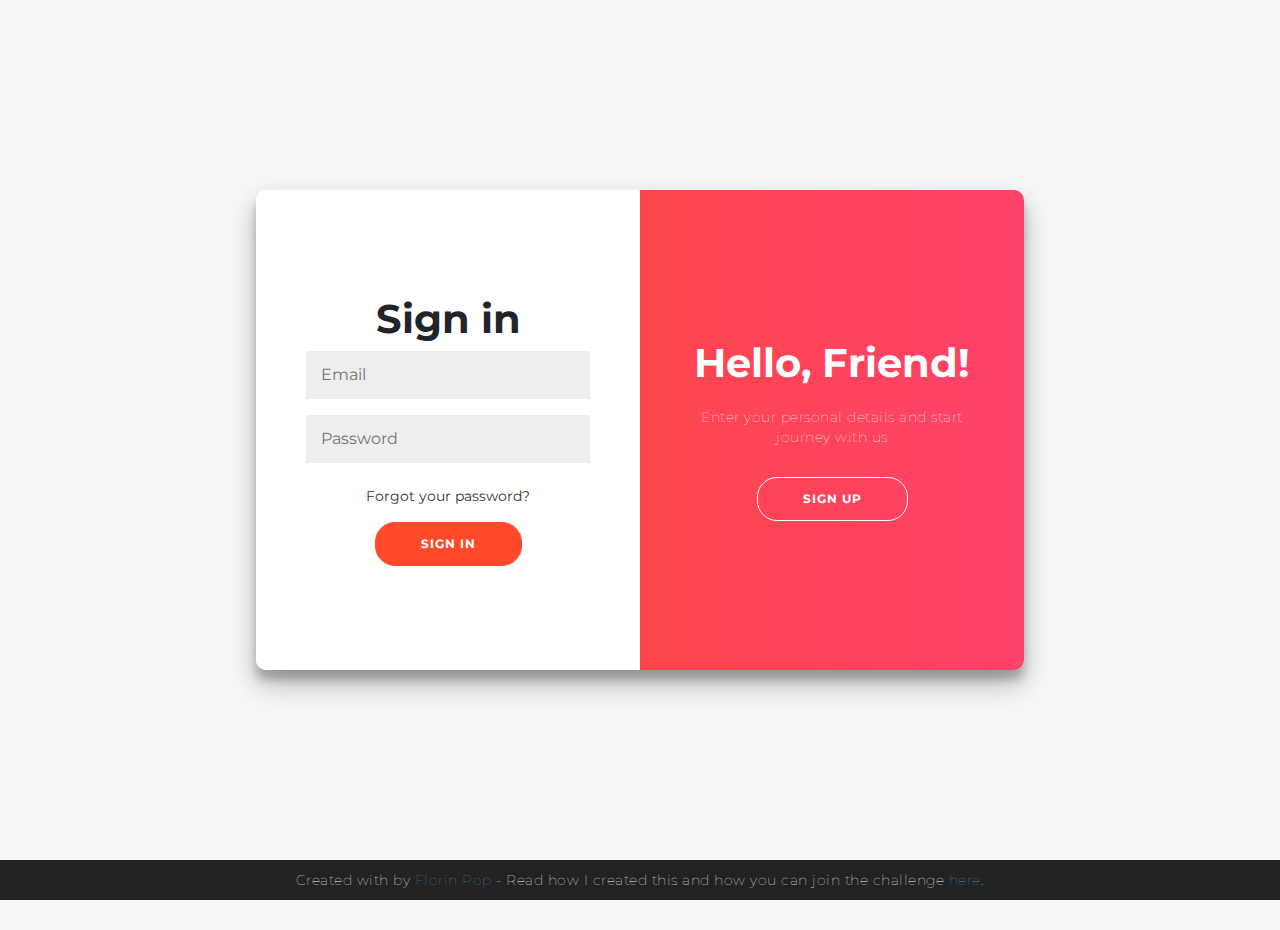
<file: login/login.html>
<!doctype html>
<html lang="en">
<head>
<link rel="stylesheet" href="https://stackpath.bootstrapcdn.com/bootstrap/4.4.1/css/bootstrap.min.css" integrity="sha384-Vkoo8x4CGsO3+Hhxv8T/Q5PaXtkKtu6ug5TOeNV6gBiFeWPGFN9MuhOf23Q9Ifjh" crossorigin="anonymous">
<link rel="stylesheet" href="login.css">
	<meta charset="UTF-8">
<link href="https://fonts.googleapis.com/css?family=Arvo&display=swap" rel="stylesheet">
</head>

<body>

    
    <div class="container" id="container">
        <div class="form-container sign-up-container">
            <form action="#">
                <h1>Create Account</h1>
                
                <input type="text" placeholder="Name" />
                <input type="email" placeholder="Email" />
                <input type="password" placeholder="Password" />
                <button>Sign Up</button>
            </form>
        </div>
        <div class="form-container sign-in-container">
            <form action="#">
                <h1>Sign in</h1>
               
                
                <input type="email" placeholder="Email" />
                <input type="password" placeholder="Password" />
                <a href="#">Forgot your password?</a>
                <button>Sign In</button>
            </form>
        </div>
        <div class="overlay-container">
            <div class="overlay">
                <div class="overlay-panel overlay-left">
                    <h1>Welcome Back!</h1>
                    <p>To keep connected with us please login with your personal info</p>
                    <button class="ghost" id="signIn">Sign In</button>
                </div>
                <div class="overlay-panel overlay-right">
                    <h1>Hello, Friend!</h1>
                    <p>Enter your personal details and start journey with us</p>
                    <button class="ghost" id="signUp">Sign Up</button>
                </div>
            </div>
        </div>
    </div>

    <footer>
        <p>
            Created with <i class="fa fa-heart"></i> by
            <a target="_blank" href="https://florin-pop.com">Florin Pop</a> - Read how I created this and how you can join the challenge
            <a target="_blank" href="https://www.florin-pop.com/blog/2019/03/double-slider-sign-in-up-form/">here</a>.
        </p>
    </footer>
</body>
<script type="text/javascript" src="login.js"></script>

</html>
</file>
<file: login/login.css>
@import url('https://fonts.googleapis.com/css?family=Montserrat:400,800');

* {
	box-sizing: border-box;
}

body {
	background: #f6f5f7;
	display: flex;
	justify-content: center;
	align-items: center;
	flex-direction: column;
	font-family: 'Montserrat', sans-serif;
	height: 100vh;
	margin: -20px 0 50px;
}

h1 {
	font-weight: bold;
	margin: 0;
}

h2 {
	text-align: center;
}

p {
	font-size: 14px;
	font-weight: 100;
	line-height: 20px;
	letter-spacing: 0.5px;
	margin: 20px 0 30px;
}

span {
	font-size: 12px;
}

a {
	color: #333;
	font-size: 14px;
	text-decoration: none;
	margin: 15px 0;
}

button {
	border-radius: 20px;
	border: 1px solid #FF4B2B;
	background-color: #FF4B2B;
	color: #FFFFFF;
	font-size: 12px;
	font-weight: bold;
	padding: 12px 45px;
	letter-spacing: 1px;
	text-transform: uppercase;
	transition: transform 80ms ease-in;
}

button:active {
	transform: scale(0.95);
}

button:focus {
	outline: none;
}

button.ghost {
	background-color: transparent;
	border-color: #FFFFFF;
}

form {
	background-color: #FFFFFF;
	display: flex;
	align-items: center;
	justify-content: center;
	flex-direction: column;
	padding: 0 50px;
	height: 100%;
	text-align: center;
}

input {
	background-color: #eee;
	border: none;
	padding: 12px 15px;
	margin: 8px 0;
	width: 100%;
}

.container {
	background-color: #fff;
	border-radius: 10px;
  	box-shadow: 0 14px 28px rgba(0,0,0,0.25), 
			0 10px 10px rgba(0,0,0,0.22);
	position: relative;
	overflow: hidden;
	width: 768px;
	max-width: 100%;
	min-height: 480px;
}

.form-container {
	position: absolute;
	top: 0;
	height: 100%;
	transition: all 0.6s ease-in-out;
}

.sign-in-container {
	left: 0;
	width: 50%;
	z-index: 2;
}

.container.right-panel-active .sign-in-container {
	transform: translateX(100%);
}

.sign-up-container {
	left: 0;
	width: 50%;
	opacity: 0;
	z-index: 1;
}

.container.right-panel-active .sign-up-container {
	transform: translateX(100%);
	opacity: 1;
	z-index: 5;
	animation: show 0.6s;
}

@keyframes show {
	0%, 49.99% {
		opacity: 0;
		z-index: 1;
	}
	
	50%, 100% {
		opacity: 1;
		z-index: 5;
	}
}

.overlay-container {
	position: absolute;
	top: 0;
	left: 50%;
	width: 50%;
	height: 100%;
	overflow: hidden;
	transition: transform 0.6s ease-in-out;
	z-index: 100;
}

.container.right-panel-active .overlay-container{
	transform: translateX(-100%);
}

.overlay {
	background: #FF416C;
	background: -webkit-linear-gradient(to right, #FF4B2B, #FF416C);
	background: linear-gradient(to right, #FF4B2B, #FF416C);
	background-repeat: no-repeat;
	background-size: cover;
	background-position: 0 0;
	color: #FFFFFF;
	position: relative;
	left: -100%;
	height: 100%;
	width: 200%;
  	transform: translateX(0);
	transition: transform 0.6s ease-in-out;
}

.container.right-panel-active .overlay {
  	transform: translateX(50%);
}

.overlay-panel {
	position: absolute;
	display: flex;
	align-items: center;
	justify-content: center;
	flex-direction: column;
	padding: 0 40px;
	text-align: center;
	top: 0;
	height: 100%;
	width: 50%;
	transform: translateX(0);
	transition: transform 0.6s ease-in-out;
}

.overlay-left {
	transform: translateX(-20%);
}

.container.right-panel-active .overlay-left {
	transform: translateX(0);
}

.overlay-right {
	right: 0;
	transform: translateX(0);
}

.container.right-panel-active .overlay-right {
	transform: translateX(20%);
}

.social-container {
	margin: 20px 0;
}

.social-container a {
	border: 1px solid #DDDDDD;
	border-radius: 50%;
	display: inline-flex;
	justify-content: center;
	align-items: center;
	margin: 0 5px;
	height: 40px;
	width: 40px;
}

footer {
    background-color: #222;
    color: #fff;
    font-size: 14px;
    bottom: 0;
    position: fixed;
    left: 0;
    right: 0;
    text-align: center;
    z-index: 999;
}

footer p {
    margin: 10px 0;
}

footer i {
    color: red;
}

footer a {
    color: #3c97bf;
    text-decoration: none;
}
</file>
